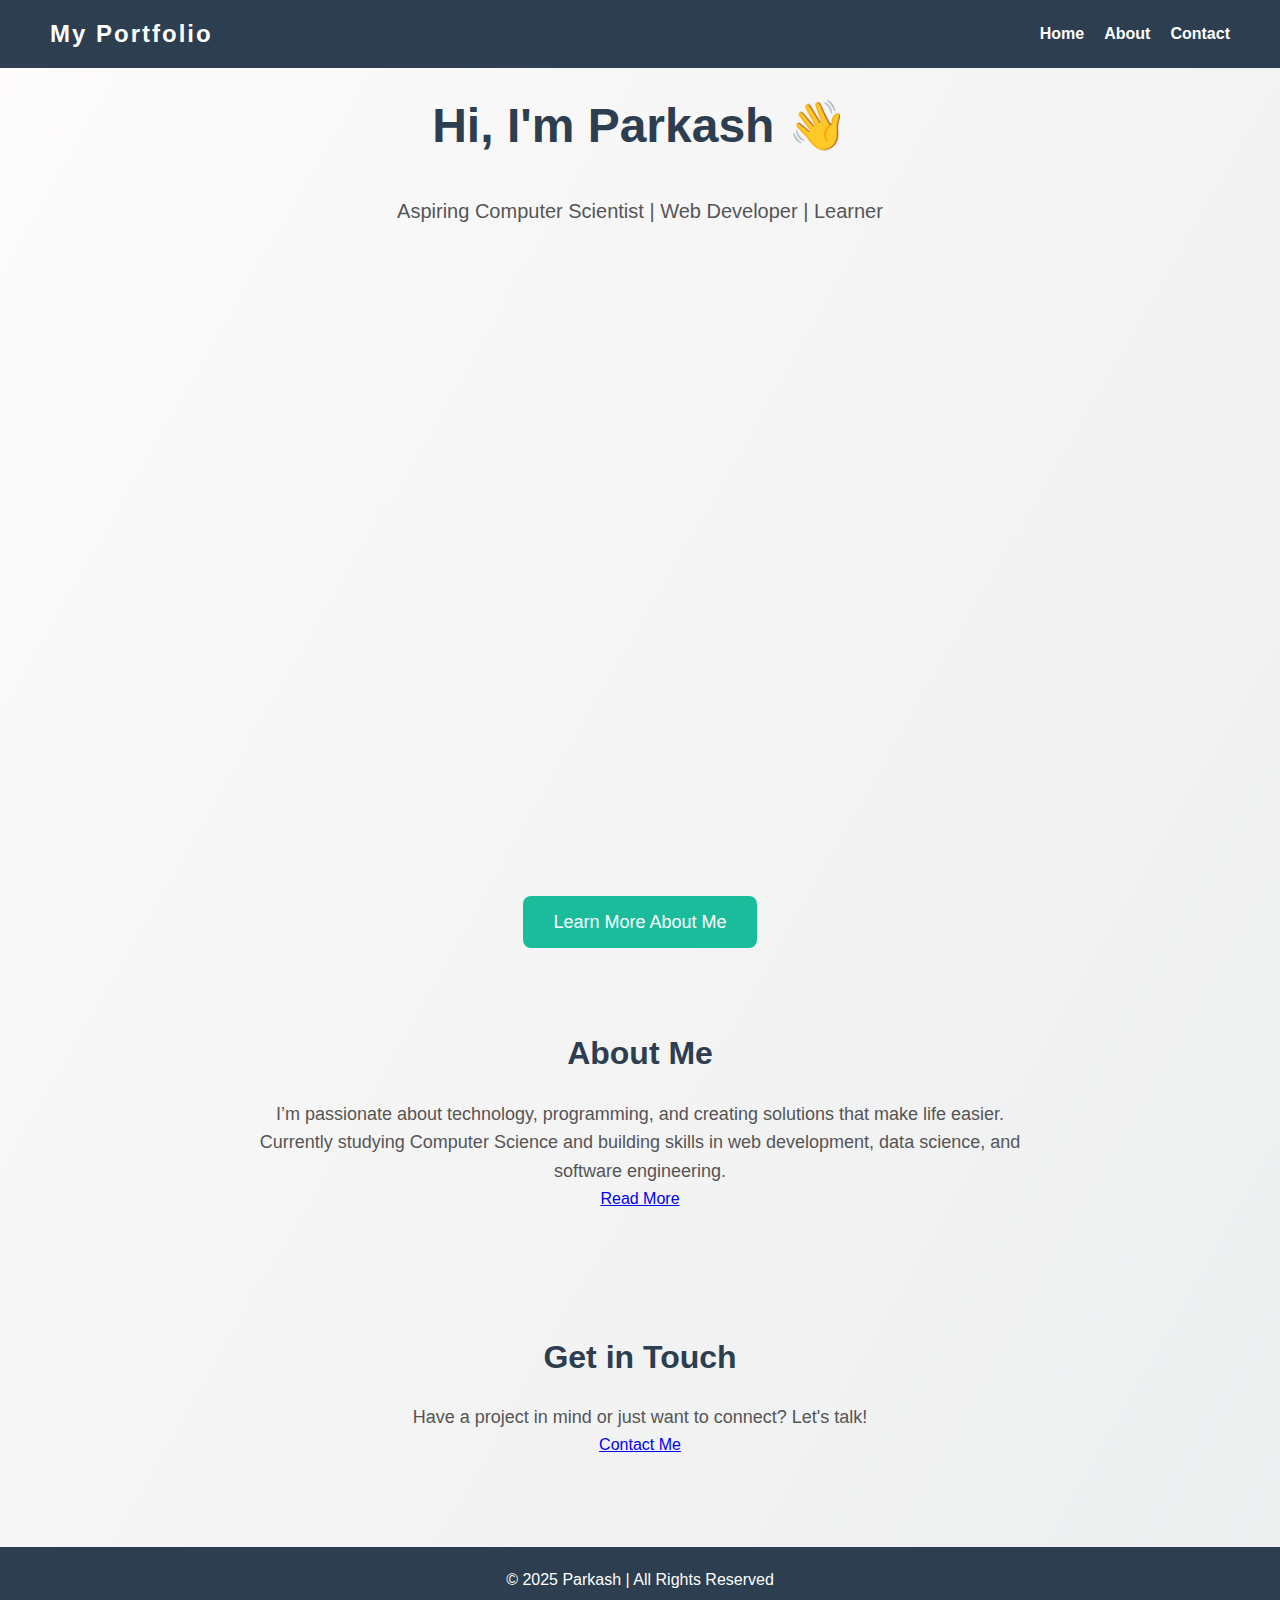
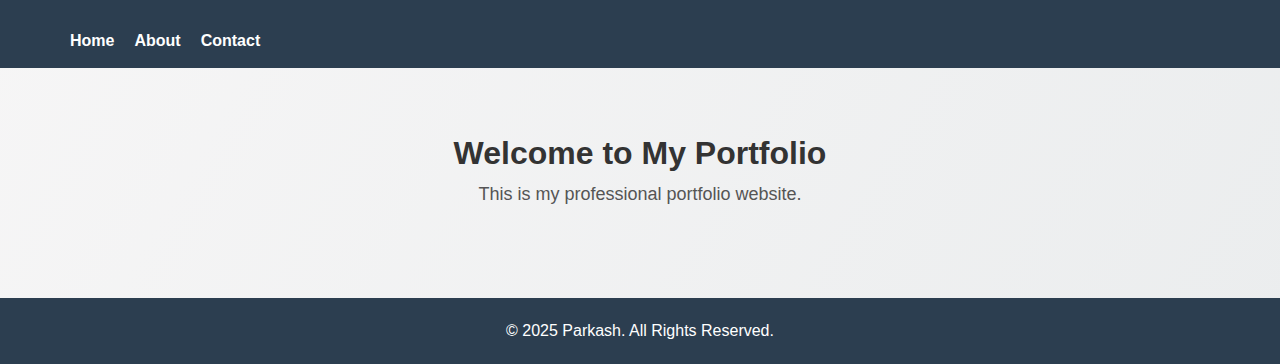
<file: index.html>
<!DOCTYPE html>
<html lang="en">
<head>
  <meta charset="UTF-8">
  <meta name="viewport" content="width=device-width, initial-scale=1.0">
  <title>Parkash Portfolio</title>
  <link rel="stylesheet" href="style.css">
</head>
<body>

  <!-- Navbar -->
  <nav>
    <h1>My Portfolio</h1>
    <ul>
      <li><a href="index.html">Home</a></li>
      <li><a href="about.html">About</a></li>
      <li><a href="contact.html">Contact</a></li>
    </ul>
  </nav>

  <!-- Hero Section -->
  <section class="hero">
    <h2>Hi, I'm Parkash 👋</h2>
    <p>Aspiring Computer Scientist | Web Developer | Learner</p>
    <a href="about.html">Learn More About Me</a>
  </section>

  <!-- About Preview -->
  <section>
    <h2>About Me</h2>
    <p>
      I’m passionate about technology, programming, and creating solutions that make life easier.
      Currently studying Computer Science and building skills in web development, data science, and software engineering.
    </p>
    <a href="about.html">Read More</a>
  </section>

  <!-- Contact Preview -->
  <section>
    <h2>Get in Touch</h2>
    <p>Have a project in mind or just want to connect? Let's talk!</p>
    <a href="contact.html">Contact Me</a>
  </section>

  <!-- Footer -->
  <footer>
    <p>© 2025 Parkash | All Rights Reserved</p>
  </footer>

</body>
</html>
<!DOCTYPE html>
<html lang="en">
<head>
  <meta charset="UTF-8">
  <meta name="viewport" content="width=device-width, initial-scale=1.0">
  <title>My Portfolio</title>
  <link rel="stylesheet" href="style.css">
</head>
<body>
  <header>
    <nav>
      <ul>
        <li><a href="index.html">Home</a></li>
        <li><a href="about.html">About</a></li>
        <li><a href="contact.html">Contact</a></li>
      </ul>
    </nav>
  </header>

  <section>
    <h1>Welcome to My Portfolio</h1>
    <p>This is my professional portfolio website.</p>
  </section>

  <footer>
    <p>© 2025 Parkash. All Rights Reserved.</p>
  </footer>
</body>
</html>
</file>
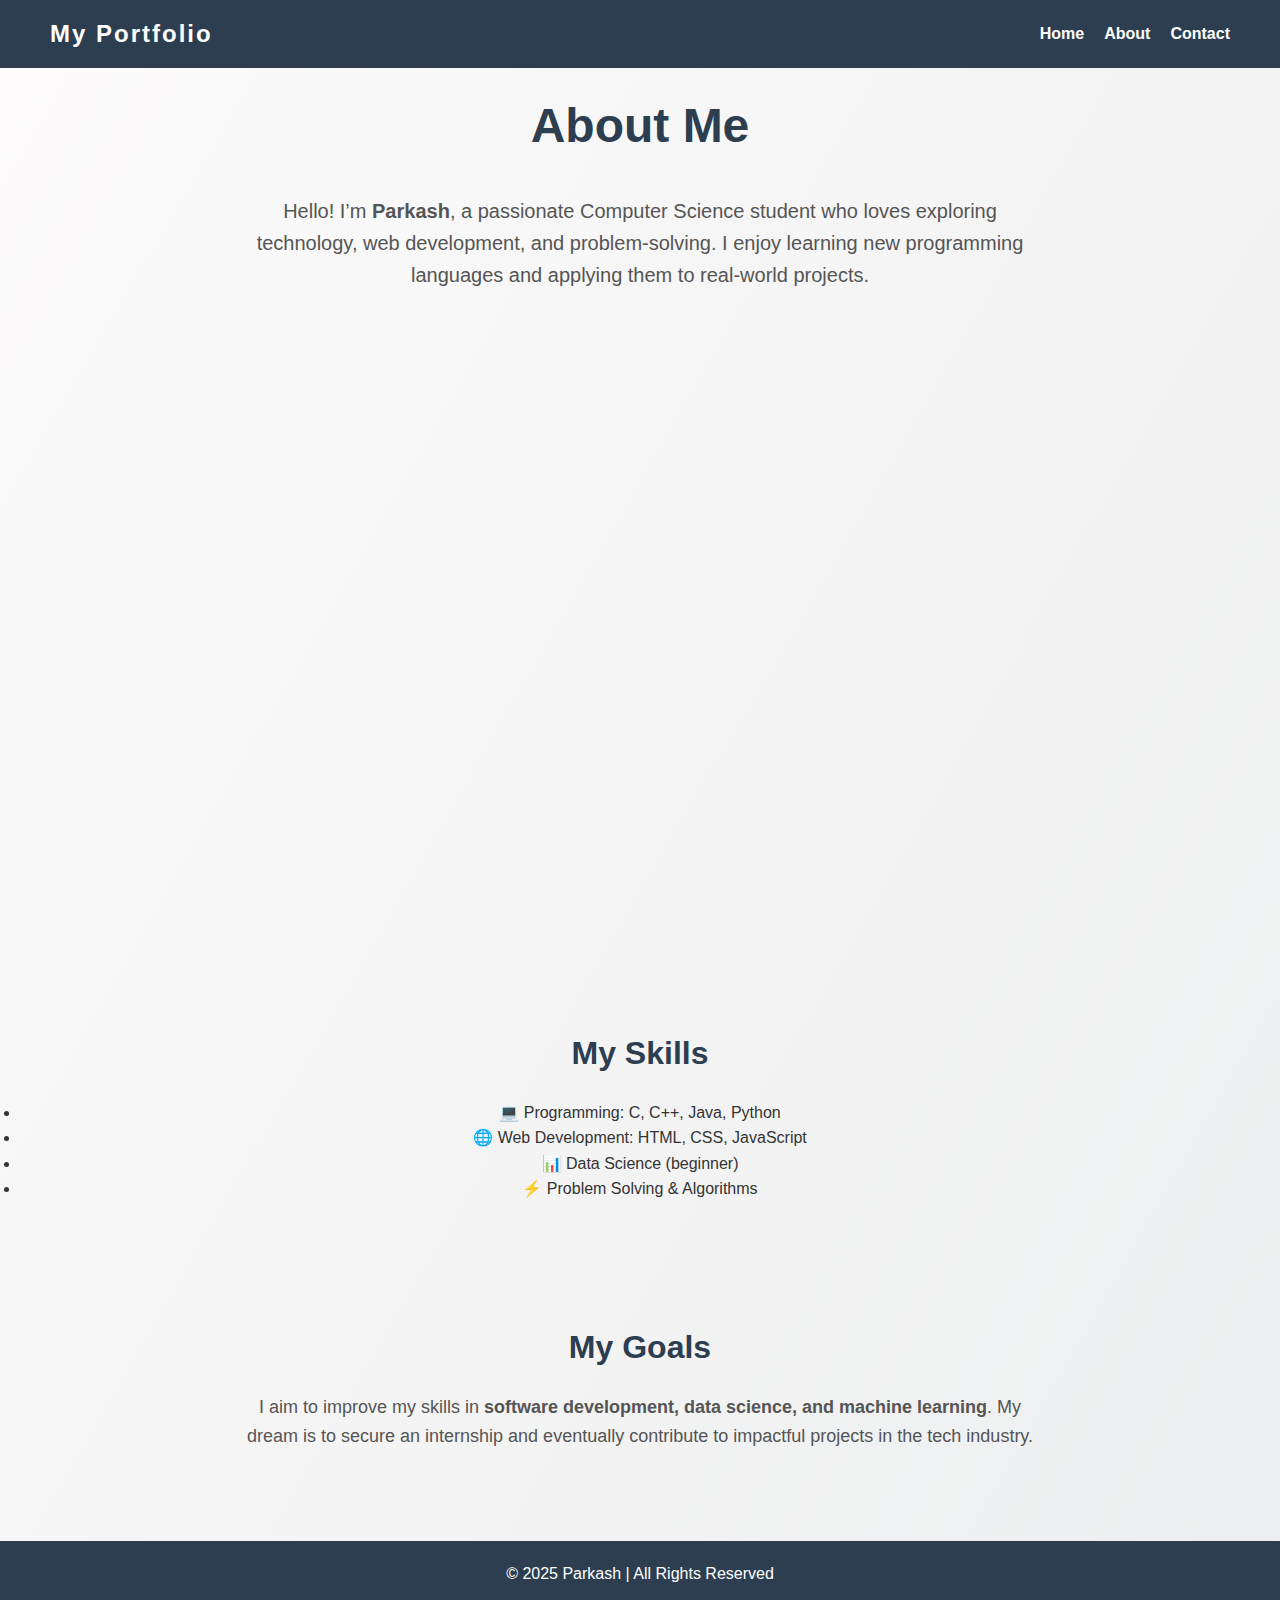
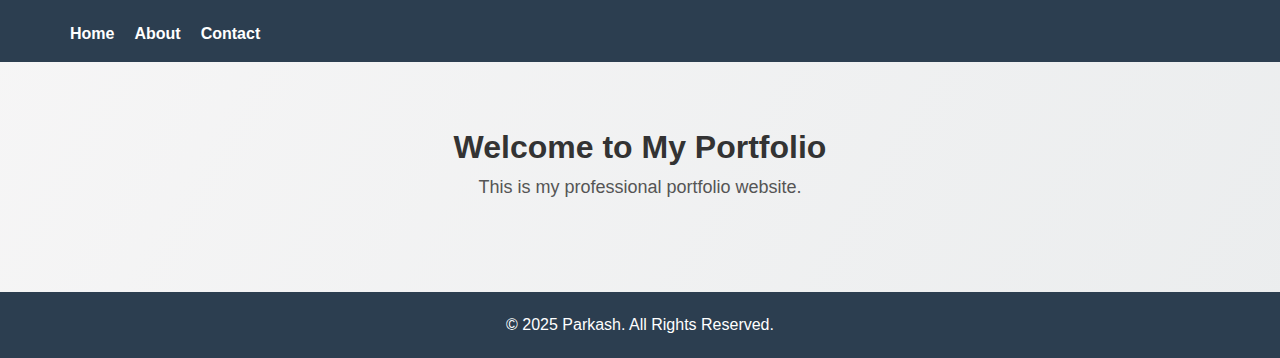
<file: about.html>
<!DOCTYPE html>
<html lang="en">
<head>
  <meta charset="UTF-8">
  <meta name="viewport" content="width=device-width, initial-scale=1.0">
  <title>About Me - Parkash</title>
  <link rel="stylesheet" href="style.css">
</head>
<body>

  <!-- Navbar -->
  <nav>
    <h1>My Portfolio</h1>
    <ul>
      <li><a href="index.html">Home</a></li>
      <li><a href="about.html" class="active">About</a></li>
      <li><a href="contact.html">Contact</a></li>
    </ul>
  </nav>

  <!-- About Section -->
  <section class="hero">
    <h2>About Me</h2>
    <p>
      Hello! I’m <b>Parkash</b>, a passionate Computer Science student who loves exploring technology, 
      web development, and problem-solving. I enjoy learning new programming languages and applying them 
      to real-world projects.
    </p>
  </section>

  <section>
    <h2>My Skills</h2>
    <ul>
      <li>💻 Programming: C, C++, Java, Python</li>
      <li>🌐 Web Development: HTML, CSS, JavaScript</li>
      <li>📊 Data Science (beginner)</li>
      <li>⚡ Problem Solving & Algorithms</li>
    </ul>
  </section>

  <section>
    <h2>My Goals</h2>
    <p>
      I aim to improve my skills in <b>software development, data science, and machine learning</b>. 
      My dream is to secure an internship and eventually contribute to impactful projects in the tech industry.
    </p>
  </section>

  <!-- Footer -->
  <footer>
    <p>© 2025 Parkash | All Rights Reserved</p>
  </footer>

</body>
</html>
<!DOCTYPE html>
<html lang="en">
<head>
  <meta charset="UTF-8">
  <meta name="viewport" content="width=device-width, initial-scale=1.0">
  <title>My Portfolio</title>
  <link rel="stylesheet" href="style.css">
</head>
<body>
  <header>
    <nav>
      <ul>
        <li><a href="index.html">Home</a></li>
        <li><a href="about.html">About</a></li>
        <li><a href="contact.html">Contact</a></li>
      </ul>
    </nav>
  </header>

  <section>
    <h1>Welcome to My Portfolio</h1>
    <p>This is my professional portfolio website.</p>
  </section>

  <footer>
    <p>© 2025 Parkash. All Rights Reserved.</p>
  </footer>
</body>
</html>
</file>
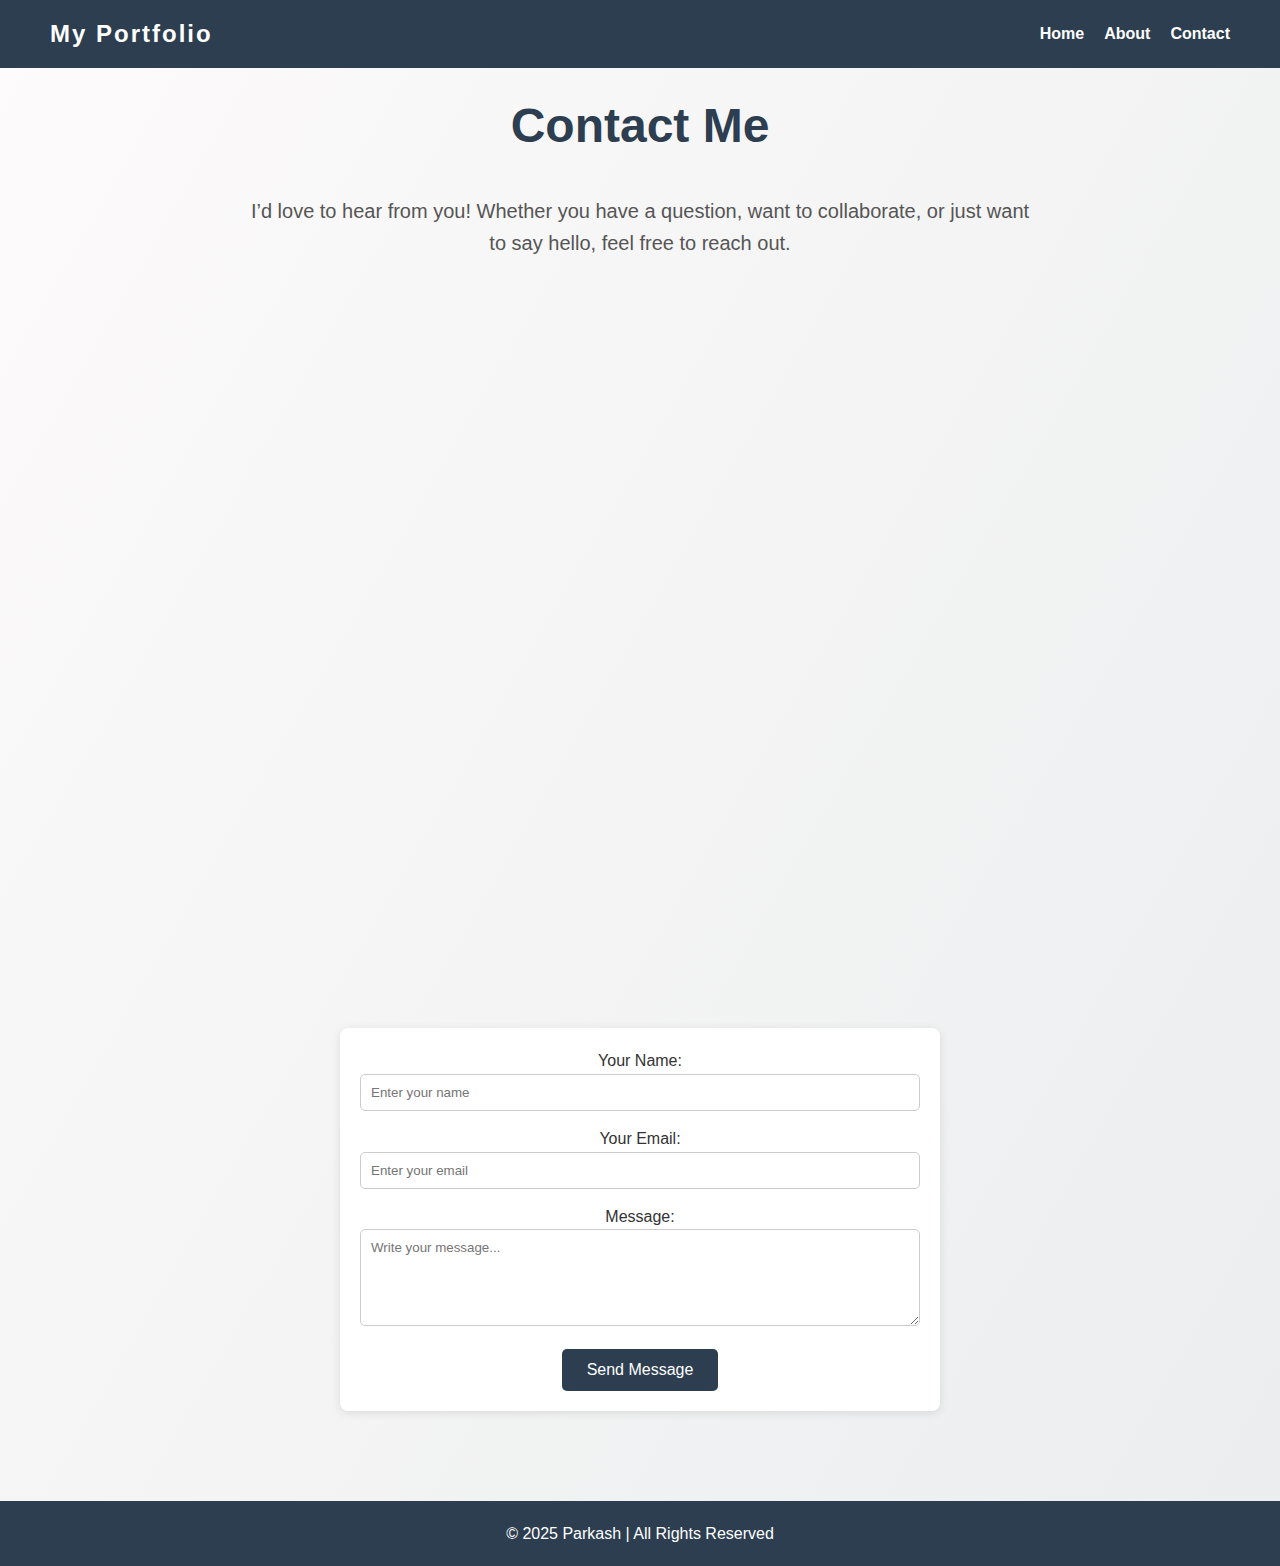
<file: contact.html>
<!DOCTYPE html>
<html lang="en">
<head>
  <meta charset="UTF-8">
  <meta name="viewport" content="width=device-width, initial-scale=1.0">
  <title>Contact Me - Parkash</title>
  <link rel="stylesheet" href="style.css">
</head>
<body>

  <!-- Navbar -->
  <nav>
    <h1>My Portfolio</h1>
    <ul>
      <li><a href="index.html">Home</a></li>
      <li><a href="about.html">About</a></li>
      <li><a href="contact.html" class="active">Contact</a></li>
    </ul>
  </nav>

  <!-- Contact Section -->
  <section class="hero">
    <h2>Contact Me</h2>
    <p>
      I’d love to hear from you! Whether you have a question, want to collaborate, 
      or just want to say hello, feel free to reach out.
    </p>
  </section>

  <section>
    <form action="mailto:your-email@example.com" method="post" enctype="text/plain">
      <label for="name">Your Name:</label>
      <input type="text" id="name" name="name" placeholder="Enter your name" required>

      <label for="email">Your Email:</label>
      <input type="email" id="email" name="email" placeholder="Enter your email" required>

      <label for="message">Message:</label>
      <textarea id="message" name="message" rows="5" placeholder="Write your message..." required></textarea>

      <button type="submit">Send Message</button>
    </form>
  </section>

  <!-- Footer -->
  <footer>
    <p>© 2025 Parkash | All Rights Reserved</p>
  </footer>

</body>
</html>
</file>
<file: style.css>
/* General Reset */
* {
  margin: 0;
  padding: 0;
  box-sizing: border-box;
  font-family: "Segoe UI", Tahoma, Geneva, Verdana, sans-serif;
}

/* Body */
body {
  line-height: 1.6;
  background: linear-gradient(120deg, #fdfbfb 0%, #ebedee 100%);
  color: #333;
}

/* Navigation Bar */
nav {
  background: #2c3e50;
  color: #fff;
  display: flex;
  justify-content: space-between;
  align-items: center;
  padding: 15px 50px;
  position: sticky;
  top: 0;
  z-index: 1000;
}

nav h1 {
  font-size: 24px;
  letter-spacing: 2px;
}

nav ul {
  list-style: none;
  display: flex;
}

nav ul li {
  margin-left: 20px;
}

nav ul li a {
  color: #fff;
  text-decoration: none;
  font-weight: bold;
  transition: color 0.3s ease;
}

nav ul li a:hover {
  color: #1abc9c;
}

/* Hero Section */
.hero {
  height: 100vh;
  display: flex;
  flex-direction: column;
  justify-content: center;
  align-items: center;
  text-align: center;
  padding: 20px;
}

.hero h2 {
  font-size: 48px;
  color: #2c3e50;
}

.hero p {
  font-size: 20px;
  margin-top: 10px;
  color: #555;
}

.hero a {
  margin-top: 20px;
  padding: 12px 30px;
  background: #1abc9c;
  color: white;
  text-decoration: none;
  font-size: 18px;
  border-radius: 8px;
  transition: background 0.3s ease;
}

.hero a:hover {
  background: #16a085;
}

/* Section Styling */
section {
  padding: 60px 20px;
  text-align: center;
}

section h2 {
  font-size: 32px;
  margin-bottom: 20px;
  color: #2c3e50;
}

section p {
  font-size: 18px;
  color: #555;
  max-width: 800px;
  margin: auto;
}

/* Contact Form */
form {
  max-width: 600px;
  margin: auto;
  background: #fff;
  padding: 20px;
  border-radius: 8px;
  box-shadow: 0 2px 10px rgba(0,0,0,0.1);
}

form input, form textarea {
  width: 100%;
  padding: 10px;
  margin-bottom: 15px;
  border: 1px solid #ccc;
  border-radius: 5px;
}

form button {
  padding: 12px 25px;
  background: #2c3e50;
  color: #fff;
  border: none;
  border-radius: 5px;
  cursor: pointer;
  font-size: 16px;
}

form button:hover {
  background: #1abc9c;
}

/* Footer */
footer {
  background: #2c3e50;
  color: #fff;
  text-align: center;
  padding: 20px;
  margin-top: 30px;
}
</file>
